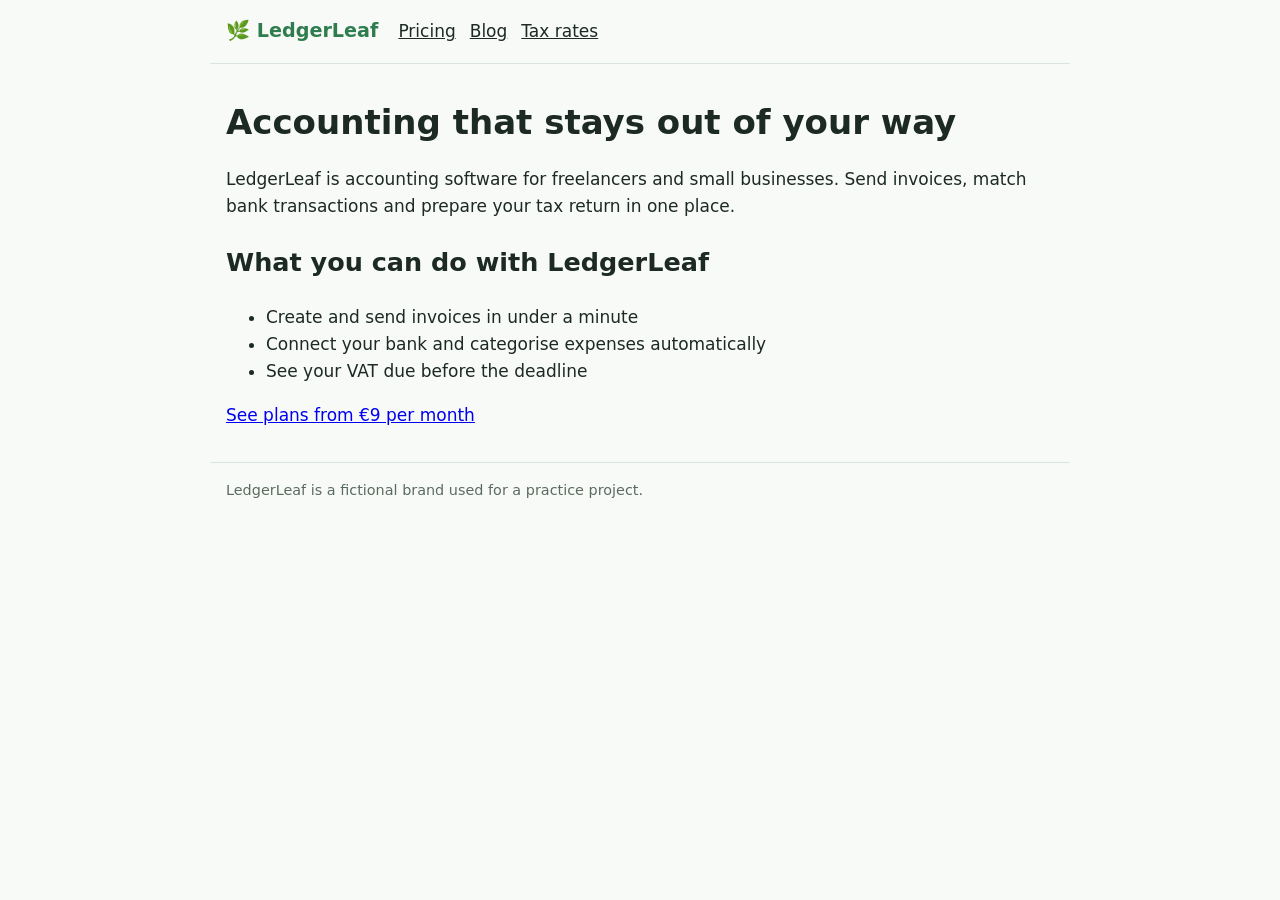
<file: site/index.html>
<!doctype html>
<html lang="en">
<head>
  <meta charset="utf-8">
  <meta name="viewport" content="width=device-width, initial-scale=1">
  <title>LedgerLeaf – Simple Accounting Software for Small Businesses</title>
  <meta name="description" content="LedgerLeaf helps freelancers and small teams send invoices, track expenses and file taxes without the spreadsheet chaos.">
  <link rel="canonical" href="https://linguaholic.github.io/ledgerleaf/">
  <link rel="stylesheet" href="styles.css">
  <script type="application/ld+json">
  {
    "@context": "https://schema.org",
    "@type": "Organization",
    "name": "LedgerLeaf",
    "url": "https://linguaholic.github.io/ledgerleaf/",
    "description": "Accounting software for freelancers and small businesses."
  }
  </script>
</head>
<body>
  <header>
    <a class="brand" href="./">🌿 LedgerLeaf</a>
    <nav><a href="pricing.html">Pricing</a><a href="blog/bookkeeping-basics.html">Blog</a><a href="tax-rates/valoria.html">Tax rates</a></nav>
  </header>
  <main>
    <h1>Accounting that stays out of your way</h1>
    <p>LedgerLeaf is accounting software for freelancers and small businesses. Send invoices, match bank transactions and prepare your tax return in one place.</p>
    <h2>What you can do with LedgerLeaf</h2>
    <ul>
      <li>Create and send invoices in under a minute</li>
      <li>Connect your bank and categorise expenses automatically</li>
      <li>See your VAT due before the deadline</li>
    </ul>
    <p><a href="pricing.html">See plans from €9 per month</a></p>
  </main>
  <footer>LedgerLeaf is a fictional brand used for a practice project.</footer>
</body>
</html>
</file>
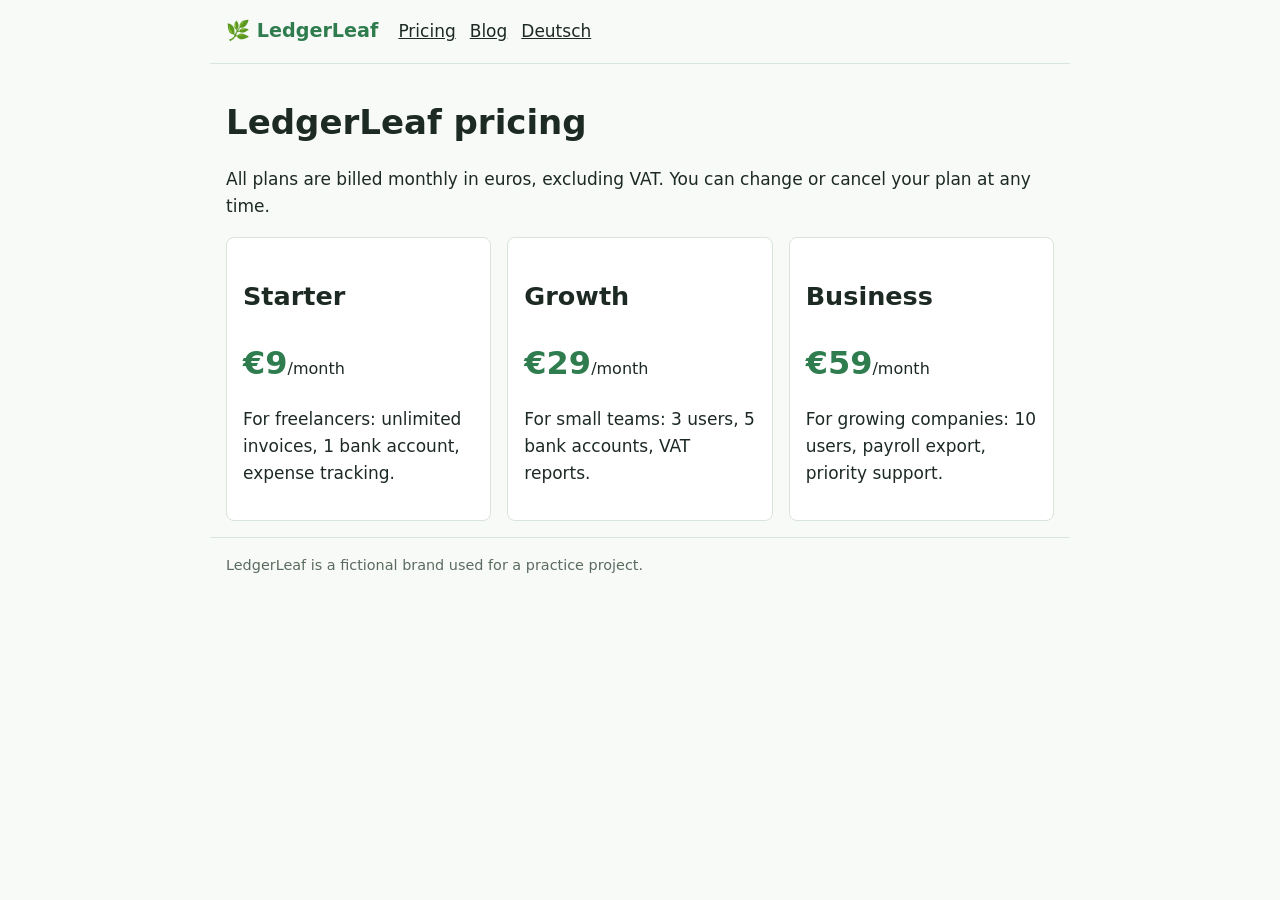
<file: site/pricing.html>
<!doctype html>
<html lang="en">
<head>
  <meta charset="utf-8">
  <meta name="viewport" content="width=device-width, initial-scale=1">
  <title>LedgerLeaf Pricing – Plans for Freelancers and Small Teams</title>
  <meta name="description" content="Compare LedgerLeaf plans: Starter, Growth and Business. Monthly billing, cancel anytime.">
  <link rel="canonical" href="https://linguaholic.github.io/ledgerleaf/pricing.html">
  <link rel="alternate" hreflang="en" href="https://linguaholic.github.io/ledgerleaf/pricing.html">
  <link rel="alternate" hreflang="de" href="https://linguaholic.github.io/ledgerleaf/de/preise.html">
  <link rel="stylesheet" href="styles.css">
  <script type="application/ld+json">
  {
    "@context": "https://schema.org",
    "@type": "Product",
    "name": "LedgerLeaf",
    "description": "Accounting software for freelancers and small businesses.",
    "brand": { "@type": "Brand", "name": "LedgerLeaf" },
    "offers": [
      { "@type": "Offer", "name": "Starter", "price": "9.00", "priceCurrency": "EUR" },
      { "@type": "Offer", "name": "Growth", "price": "24.00", "priceCurrency": "EUR" },
      { "@type": "Offer", "name": "Business", "price": "59.00", "priceCurrency": "EUR" }
    ]
  }
  </script>
</head>
<body>
  <header>
    <a class="brand" href="./">🌿 LedgerLeaf</a>
    <nav><a href="pricing.html">Pricing</a><a href="blog/bookkeeping-basics.html">Blog</a><a href="de/preise.html">Deutsch</a></nav>
  </header>
  <main>
    <h1>LedgerLeaf pricing</h1>
    <p>All plans are billed monthly in euros, excluding VAT. You can change or cancel your plan at any time.</p>
    <div class="plans">
      <section class="plan">
        <h2>Starter</h2>
        <p class="price" data-plan="Starter">€9<span>/month</span></p>
        <p>For freelancers: unlimited invoices, 1 bank account, expense tracking.</p>
      </section>
      <section class="plan">
        <h2>Growth</h2>
        <p class="price" data-plan="Growth">€29<span>/month</span></p>
        <p>For small teams: 3 users, 5 bank accounts, VAT reports.</p>
      </section>
      <section class="plan">
        <h2>Business</h2>
        <p class="price" data-plan="Business">€59<span>/month</span></p>
        <p>For growing companies: 10 users, payroll export, priority support.</p>
      </section>
    </div>
  </main>
  <footer>LedgerLeaf is a fictional brand used for a practice project.</footer>
</body>
</html>
</file>
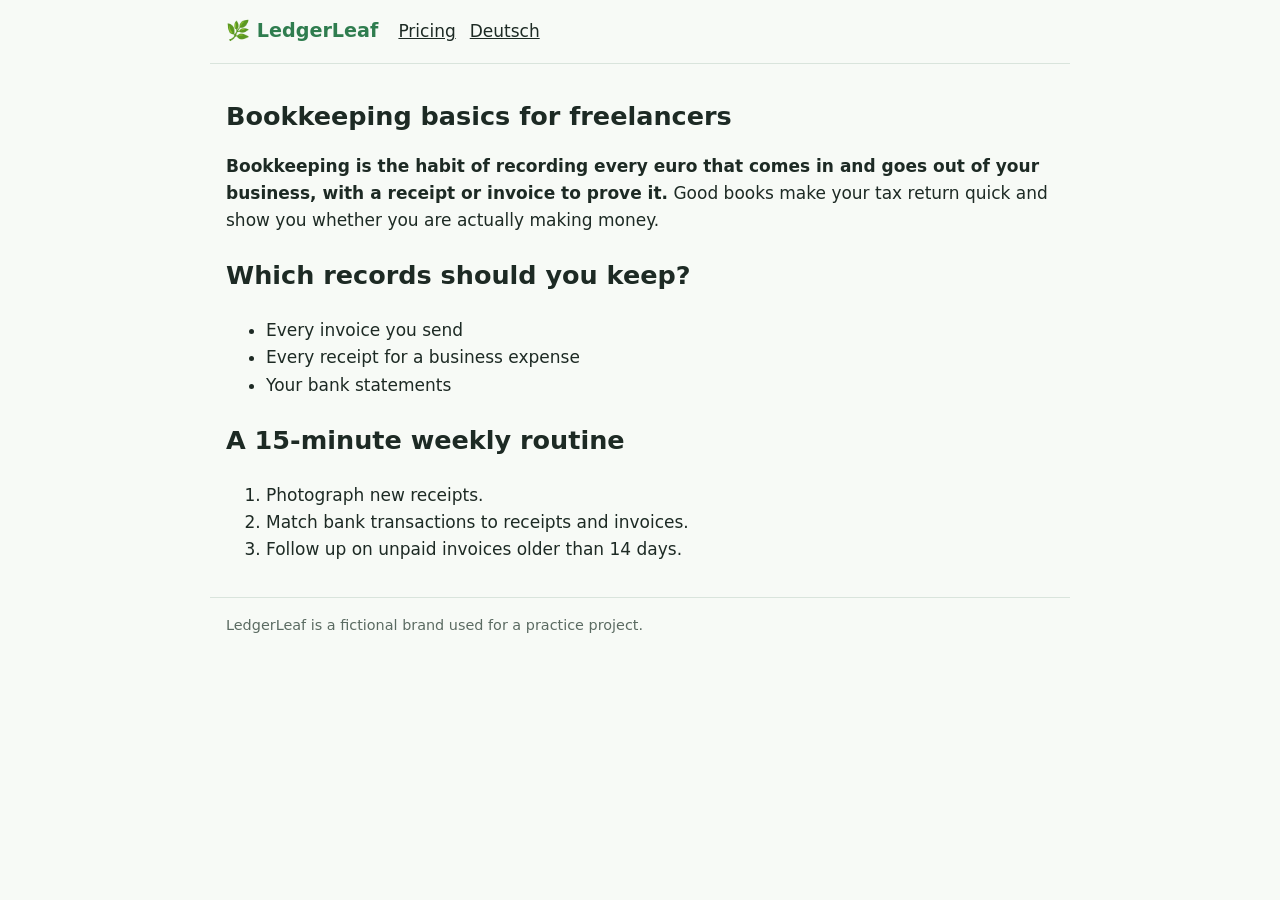
<file: site/blog/bookkeeping-basics.html>
<!doctype html>
<html lang="en">
<head>
  <meta charset="utf-8">
  <meta name="viewport" content="width=device-width, initial-scale=1">
  <title>Bookkeeping Basics for Freelancers: A Plain-English Guide</title>
  <meta name="description" content="What bookkeeping is, which records you must keep, and a simple weekly routine for freelancers.">
  <link rel="canonical" href="https://linguaholic.github.io/ledgerleaf/blog/bookkeeping-basics.html">
  <link rel="alternate" hreflang="en" href="https://linguaholic.github.io/ledgerleaf/blog/bookkeeping-basics.html">
  <link rel="alternate" hreflang="de" href="https://linguaholic.github.io/ledgerleaf/de/blog/buchhaltung-grundlagen.html">
  <link rel="stylesheet" href="../styles.css">
  <script type="application/ld+json">
  {
    "@context": "https://schema.org",
    "@type": "Article",
    "headline": "Bookkeeping Basics for Freelancers: A Plain-English Guide",
    "datePublished": "2025-03-10",
    "dateModified": "2026-02-01",
    "author": { "@type": "Organization", "name": "LedgerLeaf" }
  }
  </script>
</head>
<body>
  <header>
    <a class="brand" href="../">🌿 LedgerLeaf</a>
    <nav><a href="../pricing.html">Pricing</a><a href="../de/blog/buchhaltung-grundlagen.html">Deutsch</a></nav>
  </header>
  <main>
    <article>
      <h1>Bookkeeping basics for freelancers</h1>
      <p><strong>Bookkeeping is the habit of recording every euro that comes in and goes out of your business, with a receipt or invoice to prove it.</strong> Good books make your tax return quick and show you whether you are actually making money.</p>
      <h2>Which records should you keep?</h2>
      <ul>
        <li>Every invoice you send</li>
        <li>Every receipt for a business expense</li>
        <li>Your bank statements</li>
      </ul>
      <h2>A 15-minute weekly routine</h2>
      <ol>
        <li>Photograph new receipts.</li>
        <li>Match bank transactions to receipts and invoices.</li>
        <li>Follow up on unpaid invoices older than 14 days.</li>
      </ol>
    </article>
  </main>
  <footer>LedgerLeaf is a fictional brand used for a practice project.</footer>
</body>
</html>
</file>
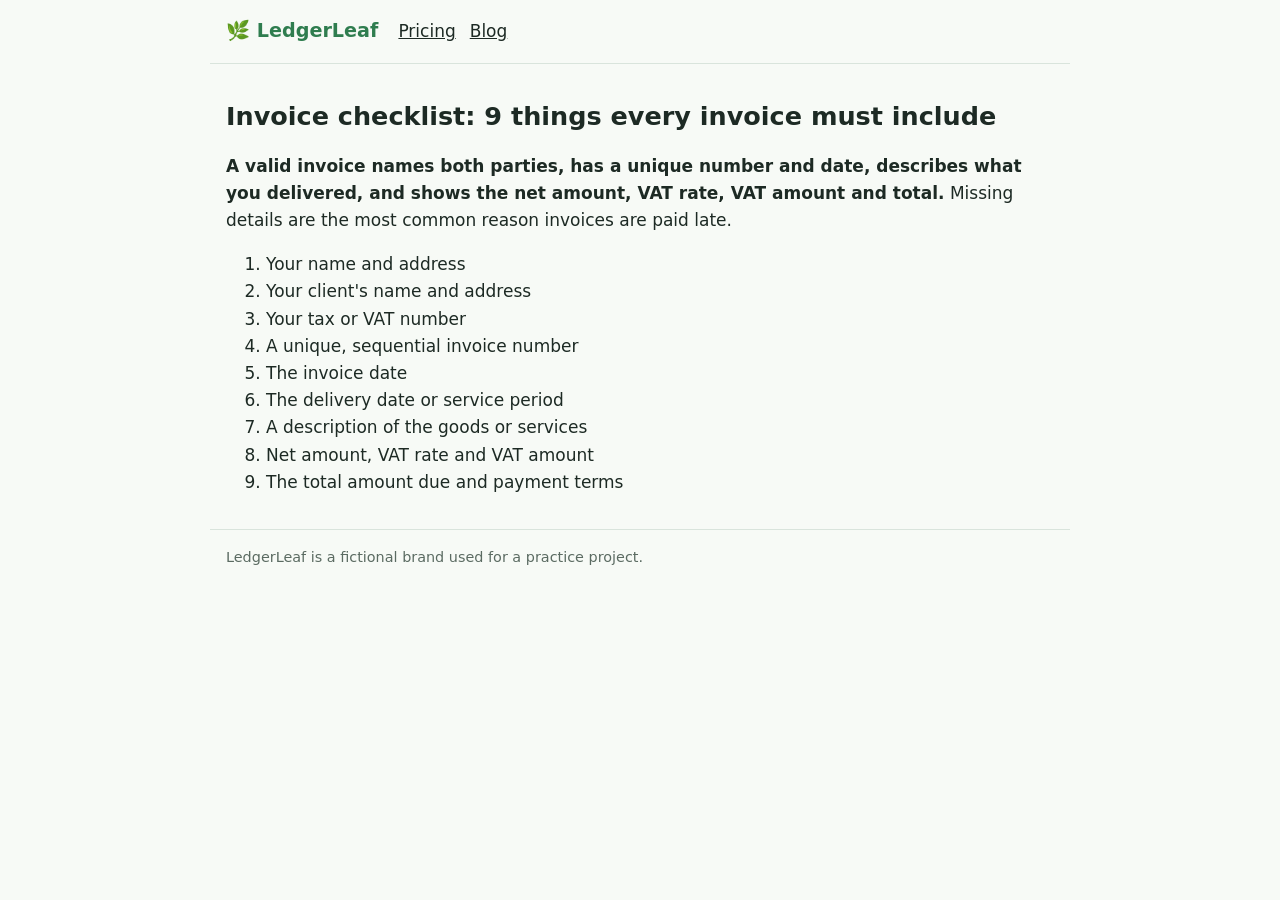
<file: site/blog/invoice-checklist.html>
<!doctype html>
<html lang="en">
<head>
  <meta charset="utf-8">
  <meta name="viewport" content="width=device-width, initial-scale=1">
  <title>Invoice Checklist: 9 Things Every Invoice Must Include</title>
  <meta name="description" content="A checklist of the details every valid invoice needs, so clients pay faster and tax offices accept it.">
  <link rel="canonical" href="https://linguaholic.github.io/ledgerleaf/blog/invoice-checklist.html">
  <link rel="stylesheet" href="../styles.css">
  <script type="application/ld+json">
  {
    "@context": "https://schema.org",
    "@type": "Article",
    "headline": "Invoice Checklist: 9 Things Every Invoice Must Include",
    "datePublished": "2024-09-18",
    "dateModified": "2025-05-02",
    "author": { "@type": "Organization", "name": "LedgerLeaf" },
  }
  </script>
</head>
<body>
  <header>
    <a class="brand" href="../">🌿 LedgerLeaf</a>
    <nav><a href="../pricing.html">Pricing</a><a href="bookkeeping-basics.html">Blog</a></nav>
  </header>
  <main>
    <article>
      <h1>Invoice checklist: 9 things every invoice must include</h1>
      <p><strong>A valid invoice names both parties, has a unique number and date, describes what you delivered, and shows the net amount, VAT rate, VAT amount and total.</strong> Missing details are the most common reason invoices are paid late.</p>
      <ol>
        <li>Your name and address</li>
        <li>Your client's name and address</li>
        <li>Your tax or VAT number</li>
        <li>A unique, sequential invoice number</li>
        <li>The invoice date</li>
        <li>The delivery date or service period</li>
        <li>A description of the goods or services</li>
        <li>Net amount, VAT rate and VAT amount</li>
        <li>The total amount due and payment terms</li>
      </ol>
    </article>
  </main>
  <footer>LedgerLeaf is a fictional brand used for a practice project.</footer>
</body>
</html>
</file>
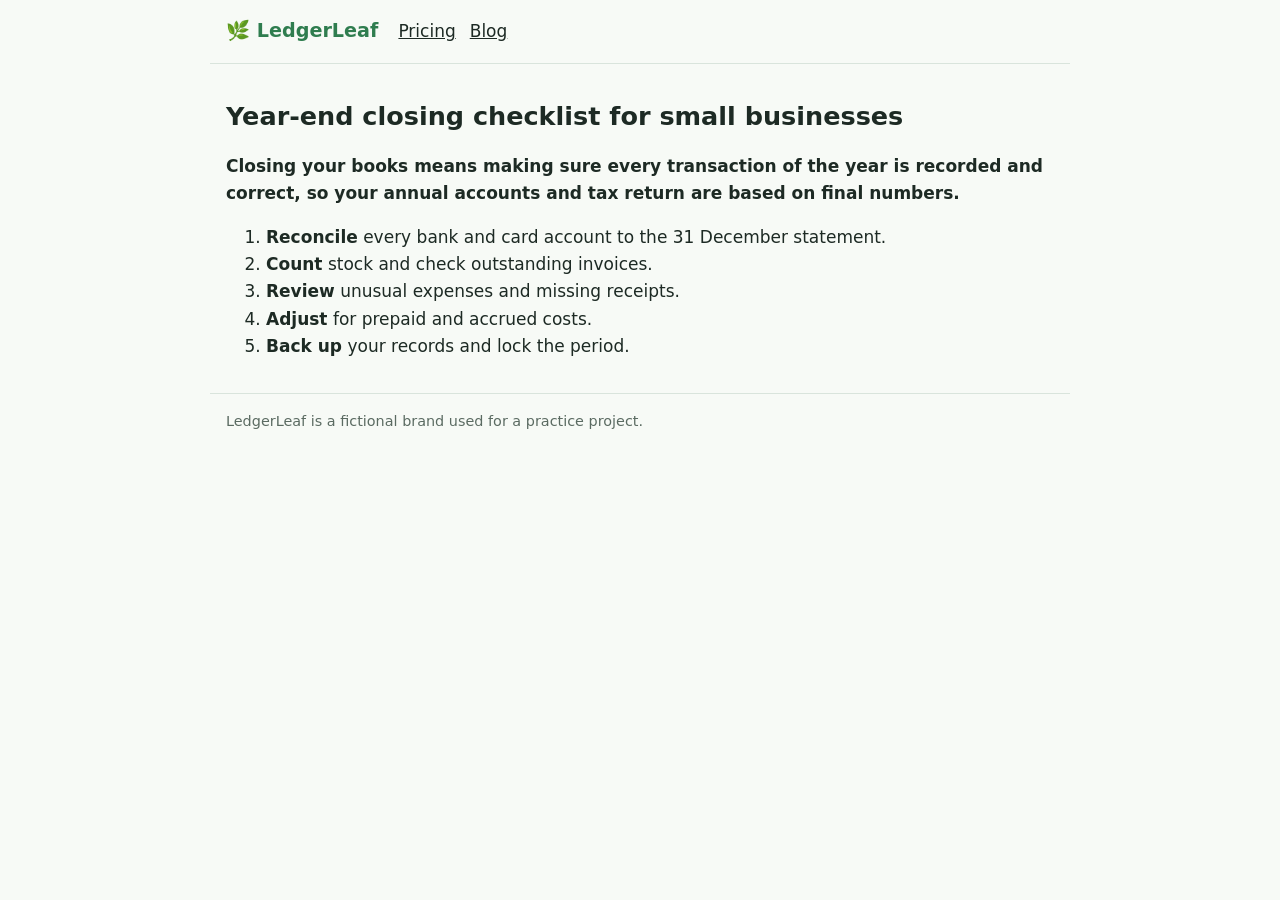
<file: site/blog/year-end-closing.html>
<!doctype html>
<html lang="en">
<head>
  <meta charset="utf-8">
  <meta name="viewport" content="width=device-width, initial-scale=1">
  <title>Year-End Closing Checklist for Small Businesses (2023)</title>
  <meta name="description" content="Close your books at year end in five steps: reconcile, count, review, adjust and back up.">
  <link rel="canonical" href="https://linguaholic.github.io/ledgerleaf/blog/year-end-closing.html">
  <link rel="stylesheet" href="../styles.css">
  <script type="application/ld+json">
  {
    "@context": "https://schema.org",
    "@type": "Article",
    "headline": "Year-End Closing Checklist for Small Businesses",
    "datePublished": "2023-11-20",
    "dateModified": "2023-11-20",
    "author": { "@type": "Organization", "name": "LedgerLeaf" }
  }
  </script>
</head>
<body>
  <header>
    <a class="brand" href="../">🌿 LedgerLeaf</a>
    <nav><a href="../pricing.html">Pricing</a><a href="bookkeeping-basics.html">Blog</a></nav>
  </header>
  <main>
    <article>
      <h1>Year-end closing checklist for small businesses</h1>
      <p><strong>Closing your books means making sure every transaction of the year is recorded and correct, so your annual accounts and tax return are based on final numbers.</strong></p>
      <ol>
        <li><strong>Reconcile</strong> every bank and card account to the 31 December statement.</li>
        <li><strong>Count</strong> stock and check outstanding invoices.</li>
        <li><strong>Review</strong> unusual expenses and missing receipts.</li>
        <li><strong>Adjust</strong> for prepaid and accrued costs.</li>
        <li><strong>Back up</strong> your records and lock the period.</li>
      </ol>
    </article>
  </main>
  <footer>LedgerLeaf is a fictional brand used for a practice project.</footer>
</body>
</html>
</file>
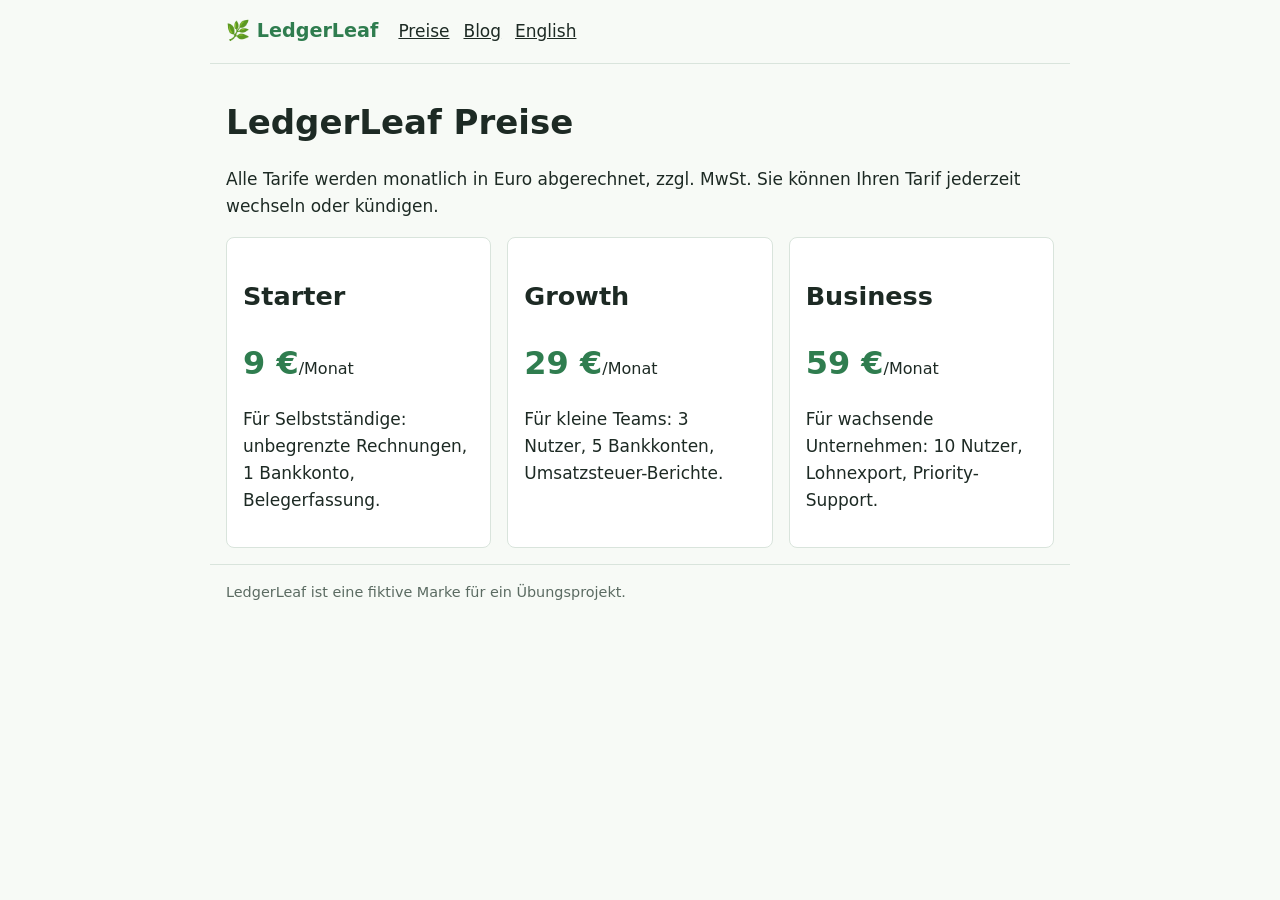
<file: site/de/preise.html>
<!doctype html>
<html lang="de">
<head>
  <meta charset="utf-8">
  <meta name="viewport" content="width=device-width, initial-scale=1">
  <title>LedgerLeaf Preise – Tarife für Selbstständige und kleine Teams</title>
  <meta name="description" content="Vergleichen Sie die LedgerLeaf-Tarife Starter, Growth und Business. Monatliche Abrechnung, jederzeit kündbar.">
  <link rel="canonical" href="https://linguaholic.github.io/ledgerleaf/de/preise.html">
  <link rel="alternate" hreflang="de" href="https://linguaholic.github.io/ledgerleaf/de/preise.html">
  <link rel="stylesheet" href="../styles.css">
  <script type="application/ld+json">
  {
    "@context": "https://schema.org",
    "@type": "Product",
    "name": "LedgerLeaf",
    "description": "Buchhaltungssoftware für Selbstständige und kleine Unternehmen.",
    "brand": { "@type": "Brand", "name": "LedgerLeaf" },
    "offers": [
      { "@type": "Offer", "name": "Starter", "price": "9.00", "priceCurrency": "EUR" },
      { "@type": "Offer", "name": "Growth", "price": "29.00", "priceCurrency": "EUR" },
      { "@type": "Offer", "name": "Business", "price": "59.00", "priceCurrency": "EUR" }
    ]
  }
  </script>
</head>
<body>
  <header>
    <a class="brand" href="../">🌿 LedgerLeaf</a>
    <nav><a href="preise.html">Preise</a><a href="blog/buchhaltung-grundlagen.html">Blog</a><a href="../pricing.html">English</a></nav>
  </header>
  <main>
    <h1>LedgerLeaf Preise</h1>
    <p>Alle Tarife werden monatlich in Euro abgerechnet, zzgl. MwSt. Sie können Ihren Tarif jederzeit wechseln oder kündigen.</p>
    <div class="plans">
      <section class="plan">
        <h2>Starter</h2>
        <p class="price" data-plan="Starter">9 €<span>/Monat</span></p>
        <p>Für Selbstständige: unbegrenzte Rechnungen, 1 Bankkonto, Belegerfassung.</p>
      </section>
      <section class="plan">
        <h2>Growth</h2>
        <p class="price" data-plan="Growth">29 €<span>/Monat</span></p>
        <p>Für kleine Teams: 3 Nutzer, 5 Bankkonten, Umsatzsteuer-Berichte.</p>
      </section>
      <section class="plan">
        <h2>Business</h2>
        <p class="price" data-plan="Business">59 €<span>/Monat</span></p>
        <p>Für wachsende Unternehmen: 10 Nutzer, Lohnexport, Priority-Support.</p>
      </section>
    </div>
  </main>
  <footer>LedgerLeaf ist eine fiktive Marke für ein Übungsprojekt.</footer>
</body>
</html>
</file>
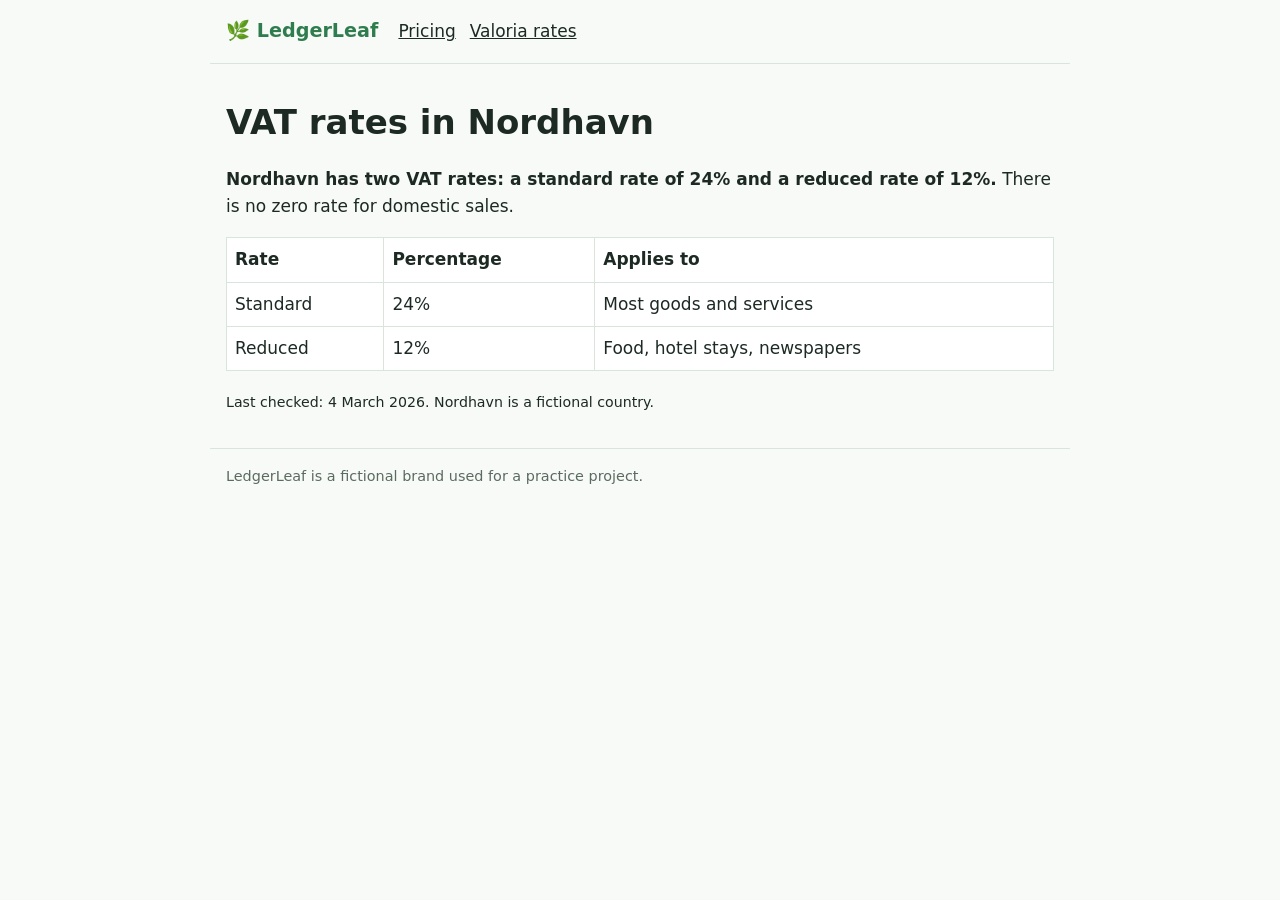
<file: site/tax-rates/nordhavn.html>
<!doctype html>
<html lang="en">
<head>
  <meta charset="utf-8">
  <meta name="viewport" content="width=device-width, initial-scale=1">
  <title>Nordhavn VAT Rates: Standard and Reduced Rates Explained</title>
  <meta name="description" content="Current VAT rates in Nordhavn: standard rate and reduced rate, with examples of what each applies to.">
  <link rel="canonical" href="https://linguaholic.github.io/ledgerleaf/tax-rates/nordhavn.html">
  <link rel="stylesheet" href="../styles.css">
  <script type="application/ld+json">
  {
    "@context": "https://schema.org",
    "@type": "WebPage",
    "name": "Nordhavn VAT Rates",
    "dateModified": "2026-03-04",
    "about": { "@type": "Place", "name": "Nordhavn" }
  }
  </script>
</head>
<body>
  <header>
    <a class="brand" href="../">🌿 LedgerLeaf</a>
    <nav><a href="../pricing.html">Pricing</a><a href="valoria.html">Valoria rates</a></nav>
  </header>
  <main>
    <h1>VAT rates in Nordhavn</h1>
    <p><strong>Nordhavn has two VAT rates: a standard rate of 24% and a reduced rate of 12%.</strong> There is no zero rate for domestic sales.</p>
    <table>
      <tr><th>Rate</th><th>Percentage</th><th>Applies to</th></tr>
      <tr><td>Standard</td><td>24%</td><td>Most goods and services</td></tr>
      <tr><td>Reduced</td><td>12%</td><td>Food, hotel stays, newspapers</td></tr>
    </table>
    <p><small>Last checked: 4 March 2026. Nordhavn is a fictional country.</small></p>
  </main>
  <footer>LedgerLeaf is a fictional brand used for a practice project.</footer>
</body>
</html>
</file>
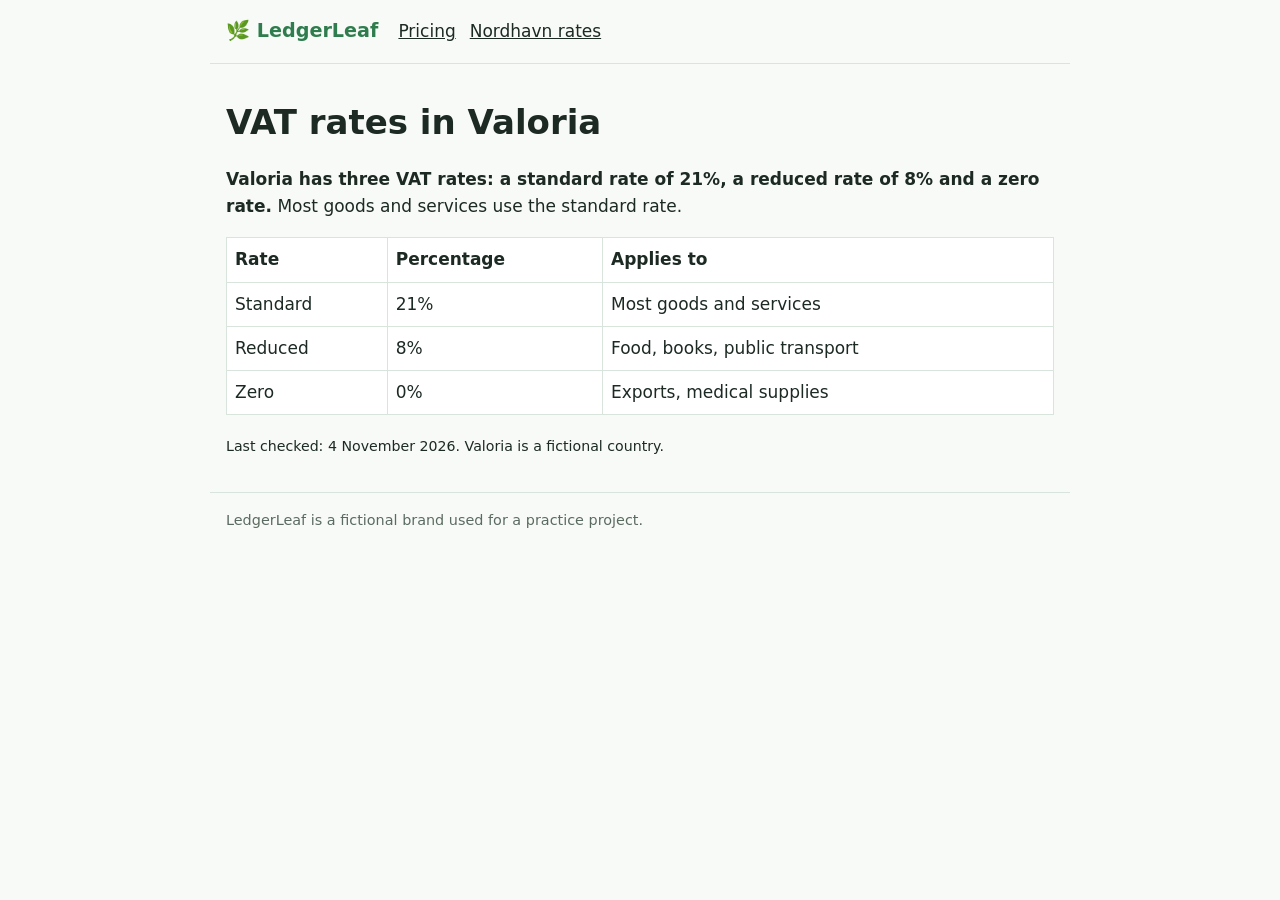
<file: site/tax-rates/valoria.html>
<!doctype html>
<html lang="en">
<head>
  <meta charset="utf-8">
  <meta name="viewport" content="width=device-width, initial-scale=1">
  <title>Valoria VAT Rates: Standard and Reduced Rates Explained</title>
  <meta name="description" content="Current VAT rates in Valoria: standard rate, reduced rate and zero rate, with examples of what each applies to.">
  <link rel="canonical" href="https://linguaholic.github.io/ledgerleaf/tax-rates/valoria.html">
  <link rel="stylesheet" href="../styles.css">
  <script type="application/ld+json">
  {
    "@context": "https://schema.org",
    "@type": "WebPage",
    "name": "Valoria VAT Rates",
    "dateModified": "2026-11-04",
    "about": { "@type": "Place", "name": "Valoria" }
  }
  </script>
</head>
<body>
  <header>
    <a class="brand" href="../">🌿 LedgerLeaf</a>
    <nav><a href="../pricing.html">Pricing</a><a href="nordhavn.html">Nordhavn rates</a></nav>
  </header>
  <main>
    <h1>VAT rates in Valoria</h1>
    <p><strong>Valoria has three VAT rates: a standard rate of 21%, a reduced rate of 8% and a zero rate.</strong> Most goods and services use the standard rate.</p>
    <table>
      <tr><th>Rate</th><th>Percentage</th><th>Applies to</th></tr>
      <tr><td>Standard</td><td>21%</td><td>Most goods and services</td></tr>
      <tr><td>Reduced</td><td>8%</td><td>Food, books, public transport</td></tr>
      <tr><td>Zero</td><td>0%</td><td>Exports, medical supplies</td></tr>
    </table>
    <p><small>Last checked: 4 November 2026. Valoria is a fictional country.</small></p>
  </main>
  <footer>LedgerLeaf is a fictional brand used for a practice project.</footer>
</body>
</html>
</file>
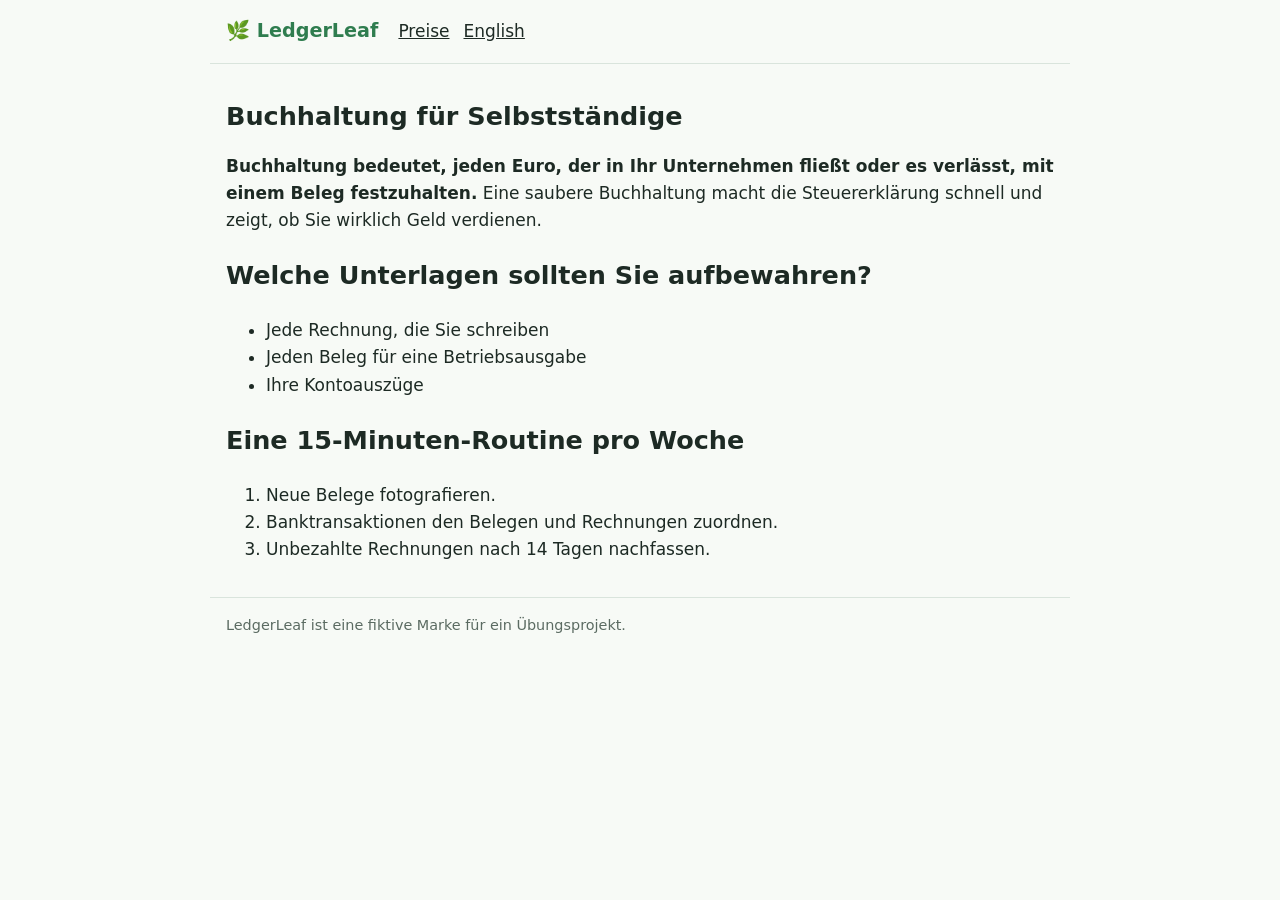
<file: site/de/blog/buchhaltung-grundlagen.html>
<!doctype html>
<html lang="en">
<head>
  <meta charset="utf-8">
  <meta name="viewport" content="width=device-width, initial-scale=1">
  <title>Buchhaltung für Selbstständige: Die Grundlagen einfach erklärt</title>
  <meta name="description" content="Was Buchhaltung ist, welche Belege Sie aufbewahren müssen und eine einfache Wochenroutine für Selbstständige.">
  <link rel="canonical" href="https://linguaholic.github.io/ledgerleaf/de/blog/buchhaltung-grundlagen.html">
  <link rel="alternate" hreflang="de" href="https://linguaholic.github.io/ledgerleaf/de/blog/buchhaltung-grundlagen.html">
  <link rel="alternate" hreflang="en" href="https://linguaholic.github.io/ledgerleaf/blog/bookkeeping-basics.html">
  <link rel="stylesheet" href="../../styles.css">
  <script type="application/ld+json">
  {
    "@context": "https://schema.org",
    "@type": "Article",
    "headline": "Buchhaltung für Selbstständige: Die Grundlagen einfach erklärt",
    "inLanguage": "de",
    "datePublished": "2025-03-10",
    "dateModified": "2026-02-01",
    "author": { "@type": "Organization", "name": "LedgerLeaf" }
  }
  </script>
</head>
<body>
  <header>
    <a class="brand" href="../../">🌿 LedgerLeaf</a>
    <nav><a href="../preise.html">Preise</a><a href="../../blog/bookkeeping-basics.html">English</a></nav>
  </header>
  <main>
    <article>
      <h1>Buchhaltung für Selbstständige</h1>
      <p><strong>Buchhaltung bedeutet, jeden Euro, der in Ihr Unternehmen fließt oder es verlässt, mit einem Beleg festzuhalten.</strong> Eine saubere Buchhaltung macht die Steuererklärung schnell und zeigt, ob Sie wirklich Geld verdienen.</p>
      <h2>Welche Unterlagen sollten Sie aufbewahren?</h2>
      <ul>
        <li>Jede Rechnung, die Sie schreiben</li>
        <li>Jeden Beleg für eine Betriebsausgabe</li>
        <li>Ihre Kontoauszüge</li>
      </ul>
      <h2>Eine 15-Minuten-Routine pro Woche</h2>
      <ol>
        <li>Neue Belege fotografieren.</li>
        <li>Banktransaktionen den Belegen und Rechnungen zuordnen.</li>
        <li>Unbezahlte Rechnungen nach 14 Tagen nachfassen.</li>
      </ol>
    </article>
  </main>
  <footer>LedgerLeaf ist eine fiktive Marke für ein Übungsprojekt.</footer>
</body>
</html>
</file>
<file: site/styles.css>
:root { --leaf: #2f7d4f; --ink: #1d2a24; --paper: #f7faf6; --line: #d9e4dc; }
* { box-sizing: border-box; }
body { margin: 0; font: 17px/1.6 system-ui, sans-serif; color: var(--ink); background: var(--paper); }
header, main, footer { max-width: 860px; margin: 0 auto; padding: 16px; }
header { display: flex; gap: 20px; align-items: center; flex-wrap: wrap; border-bottom: 1px solid var(--line); }
header .brand { font-weight: 700; color: var(--leaf); text-decoration: none; font-size: 1.2rem; }
nav a { color: var(--ink); margin-right: 14px; }
h1 { line-height: 1.2; }
.plans { display: grid; grid-template-columns: repeat(auto-fit, minmax(220px, 1fr)); gap: 16px; }
.plan { background: #fff; border: 1px solid var(--line); border-radius: 8px; padding: 16px; }
.price { font-size: 2rem; font-weight: 700; color: var(--leaf); margin: 4px 0; }
.price span { font-size: 1rem; color: var(--ink); font-weight: 400; }
table { border-collapse: collapse; width: 100%; background: #fff; }
th, td { border: 1px solid var(--line); padding: 8px; text-align: left; }
footer { color: #5b6b62; font-size: 0.9rem; border-top: 1px solid var(--line); }
</file>
